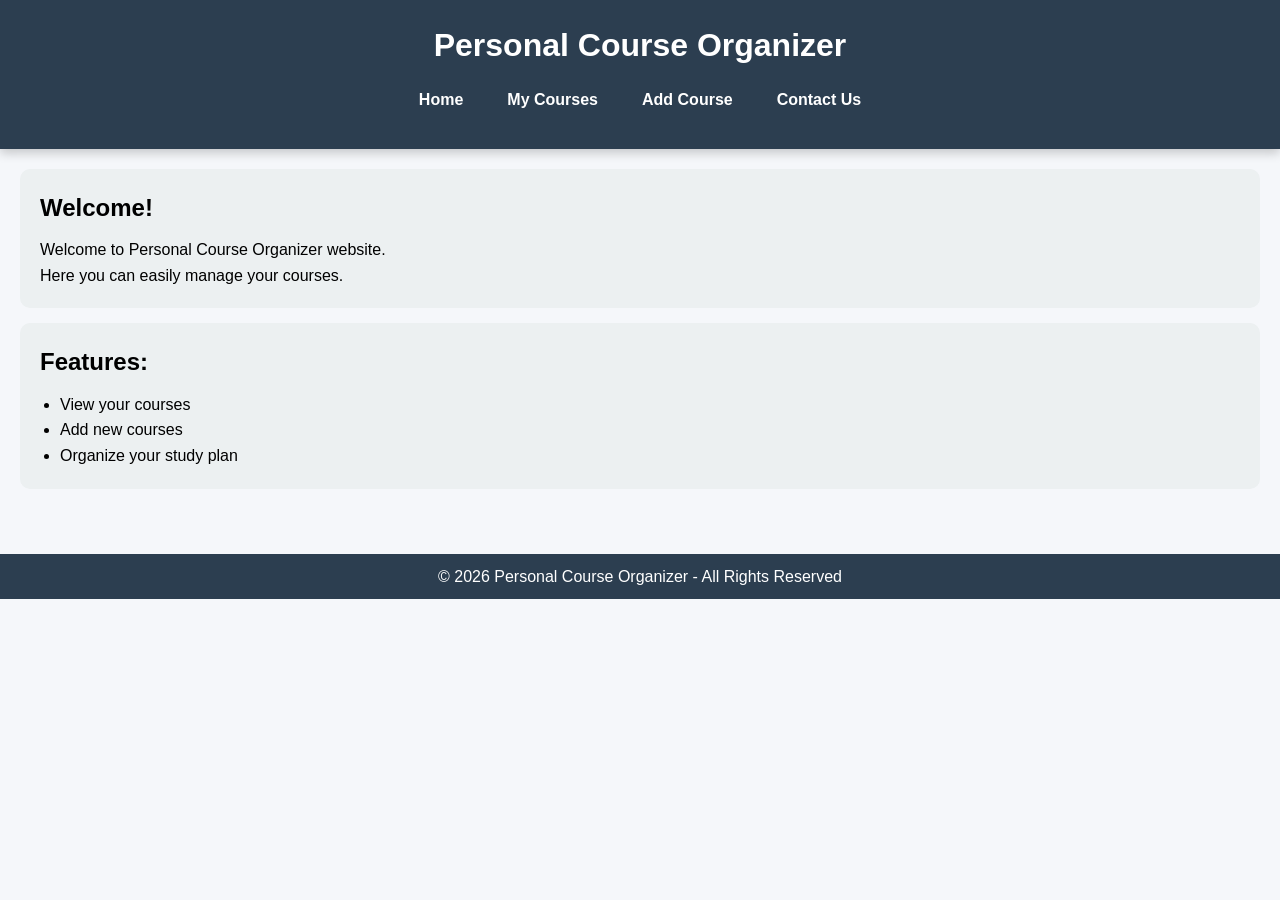
<file: index.html>
<!DOCTYPE html>
<html lang="en">
    <head>
        <meta charset="UTF_8">
        <meta name="viewport" content="width=device-width, initial-scale=1.0">
        <title>Personal Course Organizer</title>
        <link rel="stylesheet" href="style.css">
    </head>
    <body>
        </head>
    <body>
        <header>
            <h1>Personal Course Organizer</h1>
            <nav>
                <a href="./index.html" target="_blank" title="Home">Home</a>
                <a href="./my_courses.html" target="_blank" title="My Courses">My Courses</a>
                <a href="./add_course.html" target="_blank" title="Add Course">Add Course</a>
                <a href="./contact_us.html" target="_blank" title="Contact Us">Contact Us</a>
            </nav>
        </header>

        <main>
            <div class="card-wrapper">
                <div class="card">
                    <h2>Welcome!</h2>
                    <p>Welcome to Personal Course Organizer website.</p>
                    <p>Here you can easily manage your courses.</p>
                </div>
            </div>

            <div class="card-wrapper">
                <div class="card">
                    <h2>Features:</h2>
                    <ul>
                        <li>View your courses</li>
                        <li>Add new courses</li>
                        <li>Organize your study plan</li>
                    </ul>
                </div>
            </div>
        </main>

        <footer>
            &copy; 2026 Personal Course Organizer - All Rights Reserved
        </footer>
    </body>
</html>
</file>
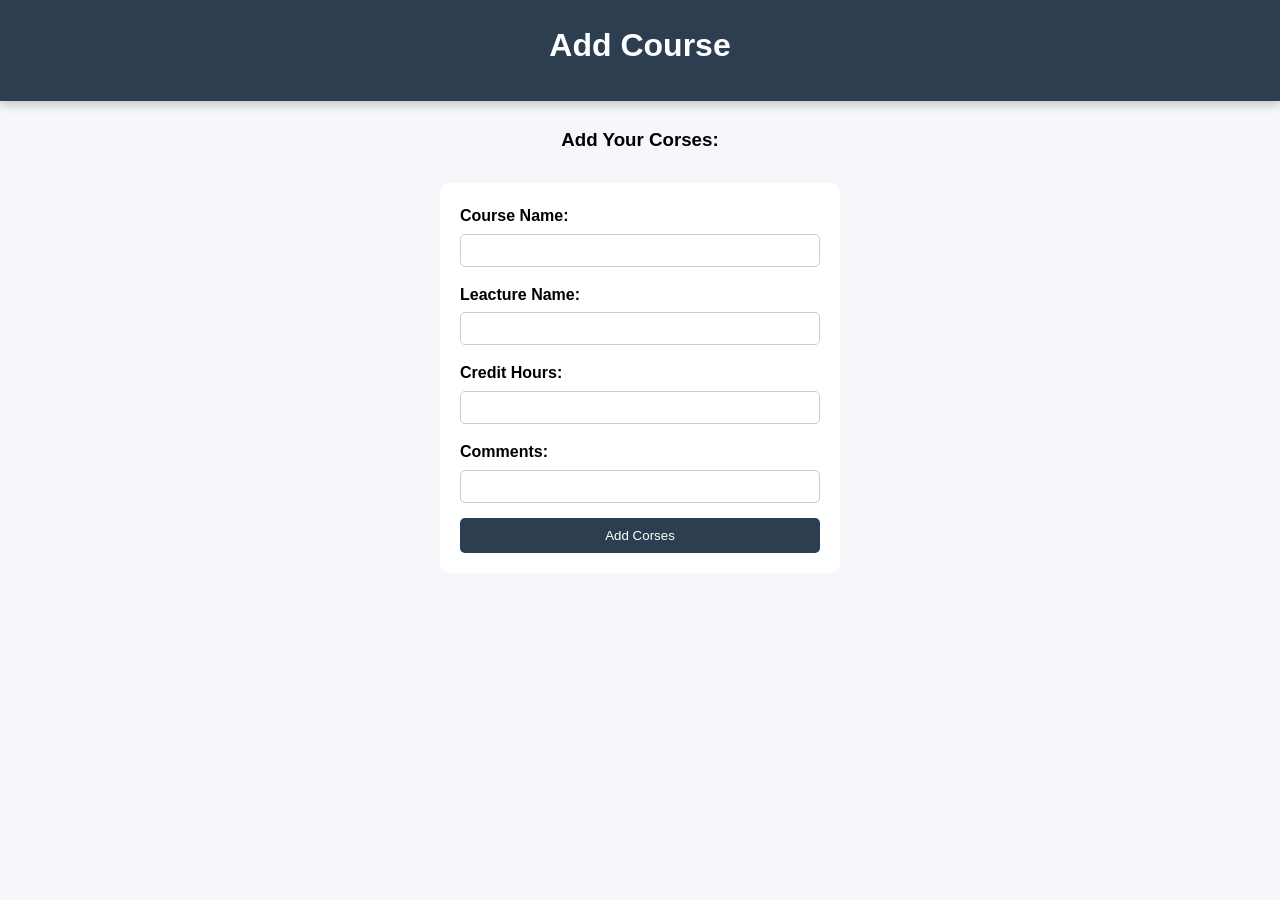
<file: add_course.html>
<!DOCTYPE html>
<html lang="en">
    <head>
        <meta charset="UTF_8">
        <meta name="viewport" content="width=device-width, initial-scale=1.0">

    <title>Add Course</title>
    <link rel="stylesheet" href="style.css">
    </head>
            <body>
              <header>
                <h1>Add Course</h1>
              </header>  
                <h3>Add Your Corses:</h3>

                    <form id="courseform">
                        <div>  
                            <label>Course Name:</label>
                            <input type="text">
                        </div>
                     
                       <div>
                         <label>Leacture Name:</label>
                         <input type="text">
                       </div>
                       
                       <div>
                         <label>Credit Hours:</label>
                         <input type="number" min="1" max="6">
                       </div>

                      <div>
                          <label>Comments:</label>
                          <input type="text">
                      </div>

                        <button type="submit">Add Corses</button>
                    </form>
            </body>

</html>
</file>
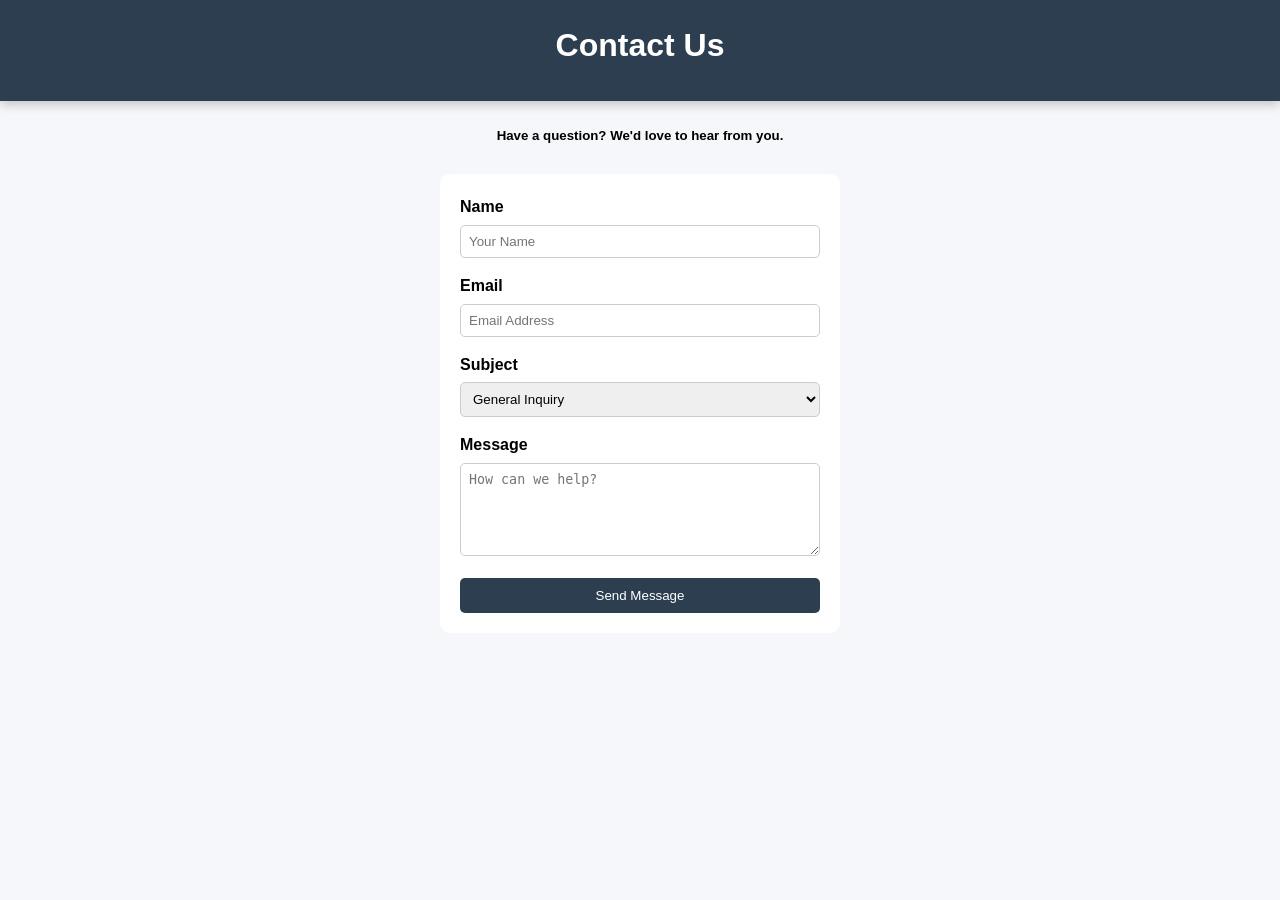
<file: contact_us.html>
<!DOCTYPE html>
<html lang="en">
    <head>
        <meta charset="UTF_8">
        <meta name="viewport" content="width=device-width, initial-scale=1.0">
        <title>Contact Us</title>
        <link rel="stylesheet" href="style.css">
    </head>
    <body>
   <header>
    <h1>Contact Us</h1>
   </header>  
    <h5>Have a question? We'd love to hear from you.</h5>

    <div class="contact-content">
        <form action="#" method="post">
            <div class="input-group">
                <label for="name">Name</label>
                <input type="text" id="name" name="name" placeholder="Your Name" required>
            </div>

            <div class="input-group">
                <label for="email">Email</label>
                <input type="email" id="email" name="email" placeholder="Email Address" required>
            </div>

            <div class="input-group">
                <label for="subject">Subject</label>
                <select id="subject" name="subject">
                    <option value="general">General Inquiry</option>
                    <option value="course">Course Question</option>
                    <option value="feedback">Feedback</option>
                </select>
            </div>

            <div class="input-group">
                <label for="message">Message</label>
                <textarea id="message" name="message" rows="5" placeholder="How can we help?"></textarea>
            </div>

            <button type="submit" class="submit-btn">Send Message</button>
        </form>
    </div>



    </body>

</html>
</file>
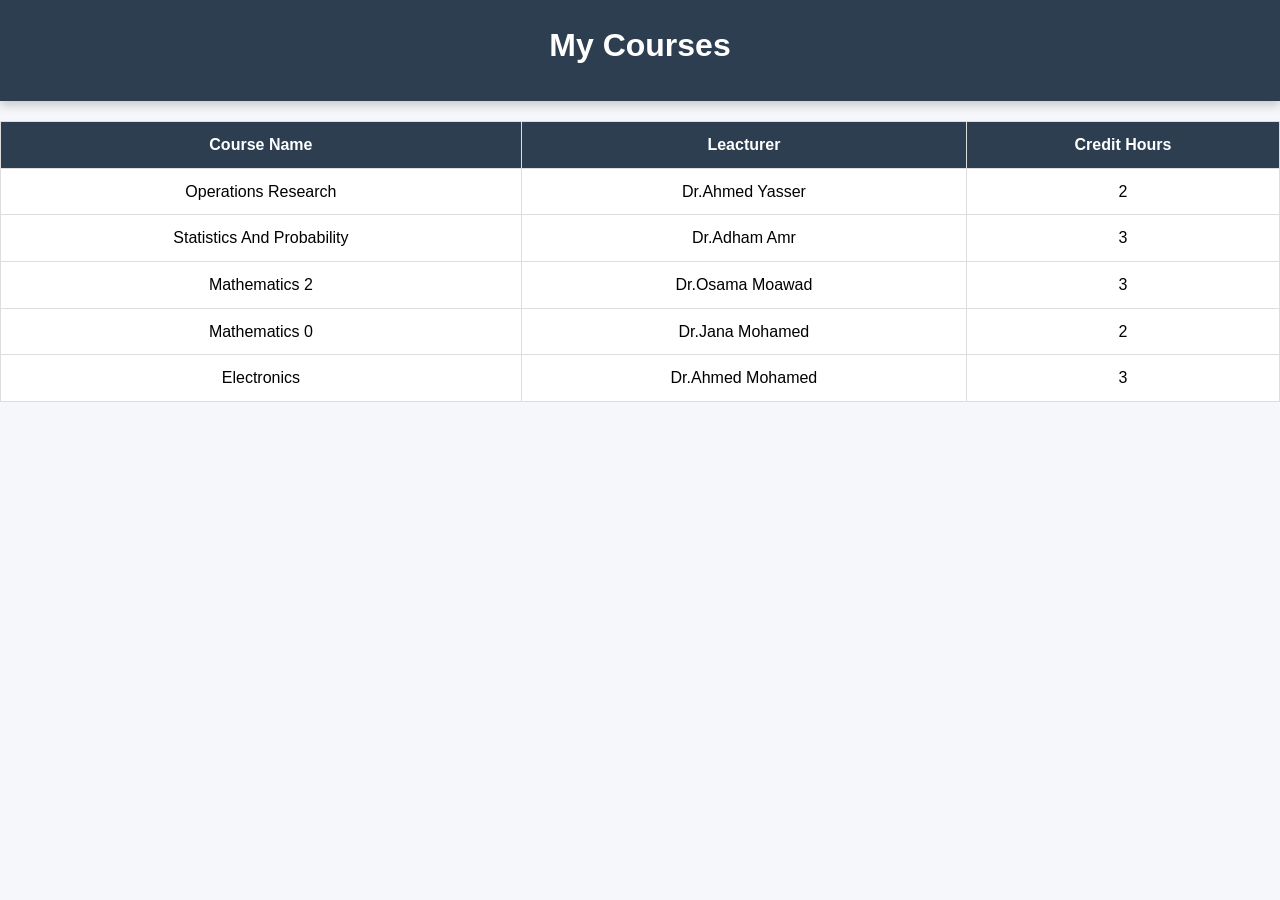
<file: my_courses.html>
<!DOCTYPE html>
<html lang="en">
    <head>
        <meta charset="UTF_8">
        <meta name="viewport" content="width=device-width, initial-scale=1.0">
        <link rel="stylesheet" href="style.css">
        <title>My Course</title>
    </head>
    <body>
       <header> 
         <h1>My Courses</h1>
       </header> 
        <table>
            <thead>
                <tr>
                    <th>Course Name</th>
                    <th>Leacturer</th>
                    <th>Credit Hours</th>
                </tr>
            </thead>
            <tbody>
                <tr>
                    <td>Operations Research</td>
                    <td>Dr.Ahmed Yasser</td>
                    <td>2</td>
                </tr>

                <tr>
                    <td>Statistics And Probability</td>
                    <td>Dr.Adham Amr</td>
                    <td>3</td>
                </tr>

                <tr>
                    <td>Mathematics 2</td>
                    <td>Dr.Osama Moawad</td>
                    <td>3</td>
                </tr>

                <tr>
                    <td>Mathematics 0</td>
                    <td>Dr.Jana Mohamed</td>
                    <td>2</td>
                </tr>
                
                <tr>
                    <td>Electronics</td>
                    <td>Dr.Ahmed Mohamed</td>
                    <td>3</td>
                </tr>
            </tbody>
        </table>
    </body>
</html>
</file>
<file: style.css>
* {
    margin: 0;
    padding: 0;
    box-sizing: border-box;
}

body {
    font-family: Arial, sans-serif;
    background-color: #f5f7fa;
    line-height: 1.6;
}

header {
    background-color: #2c3e50;
    color: white;
    text-align: center;
    padding: 20px 10px;
    box-shadow: 0 4px 10px rgba(0,0,0,0.2);
}

header h1 {
    margin-bottom: 10px;
}

nav {
    display: flex;
    justify-content: center;
    gap: 20px;
    flex-wrap: wrap;
    padding-bottom: 10px;
}

nav a {
    color: white;
    text-decoration: none;
    font-weight: bold;
    padding: 6px 12px;
    border-radius: 6px;
    transition: 0.3s;
}

nav a:hover {
    background-color: #3498db;
    color: white;
}

nav a:active {
    background-color: #3498db;
    transform: scale(0.95);
}

nav a:focus {
    outline: 2px solid #3498db;
}

main {
    padding: 20px;
}

section {
    margin-bottom: 25px;
}

h1 {
    margin-bottom: 10px;
    text-align: center;
}

h3 {
    padding: 1.5rem 1rem 0.5rem;
    margin-bottom: 10px;
    text-align: center;
}

h2 {
    margin-bottom: 10px;
    text-align: left;
}

h5 {
    padding: 1.5rem 1rem 0.5rem;
    margin-bottom: 10px;
    text-align: center;
}

.home-container {
    max-width: 900px;
    margin: 30px auto;
    background-color: #3b3b3b;
    padding: 20px;
    border-radius: 10px;
}

.card {
    background: #ecf0f1;
    padding: 20px;
    border-radius: 10px;
    margin-bottom: 15px;
}

.card h2 {
    text-align: left;
}

.card ul {
    padding-left: 20px;
}

table {
    width: 100%;
    border-collapse: collapse;
    margin-top: 20px;
    background: white;
}

table th, table td {
    border: 1px solid #ddd;
    padding: 10px;
    text-align: center;
}

table th {
    background-color: #2c3e50;
    color: white;
}

table tr:hover {
    background-color: #f1f1f1;
}

form {
    max-width: 400px;
    margin: 20px auto;
    background: white;
    padding: 20px;
    border-radius: 10px;
}

form div {
    margin-bottom: 15px;
}

label {
    display: block;
    margin-bottom: 5px;
    font-weight: bold;
}

input, textarea, select {
    width: 100%;
    padding: 8px;
    border: 1px solid #ccc;
    border-radius: 5px;
}

button {
    width: 100%;
    padding: 10px;
    background-color: #2c3e50;
    color: white;
    border: none;
    cursor: pointer;
    transition: 0.3s;
    border-radius: 5px;
}

button:hover {
    background-color: #3498db;
    transform: translateY(-2px);
}

button:active {
    background-color: #3498db;
    transform: scale(0.97);
}

button:focus {
    outline: 2px solid #3498db;
}

button:disabled {
    background-color: #3498db;
    cursor: not-allowed;
}

footer {
    background-color: #2c3e50;
    color: white;
    text-align: center;
    padding: 10px;
    margin-top: 30px;
}

.contact-container {
    max-width: 500px;
    margin: auto;
}

@media (max-width: 768px) {
    nav {
        flex-direction: column;
        gap: 10px;
    }

    table th, table td {
        font-size: 14px;
    }

    form {
        width: 90%;
    }
}
</file>
